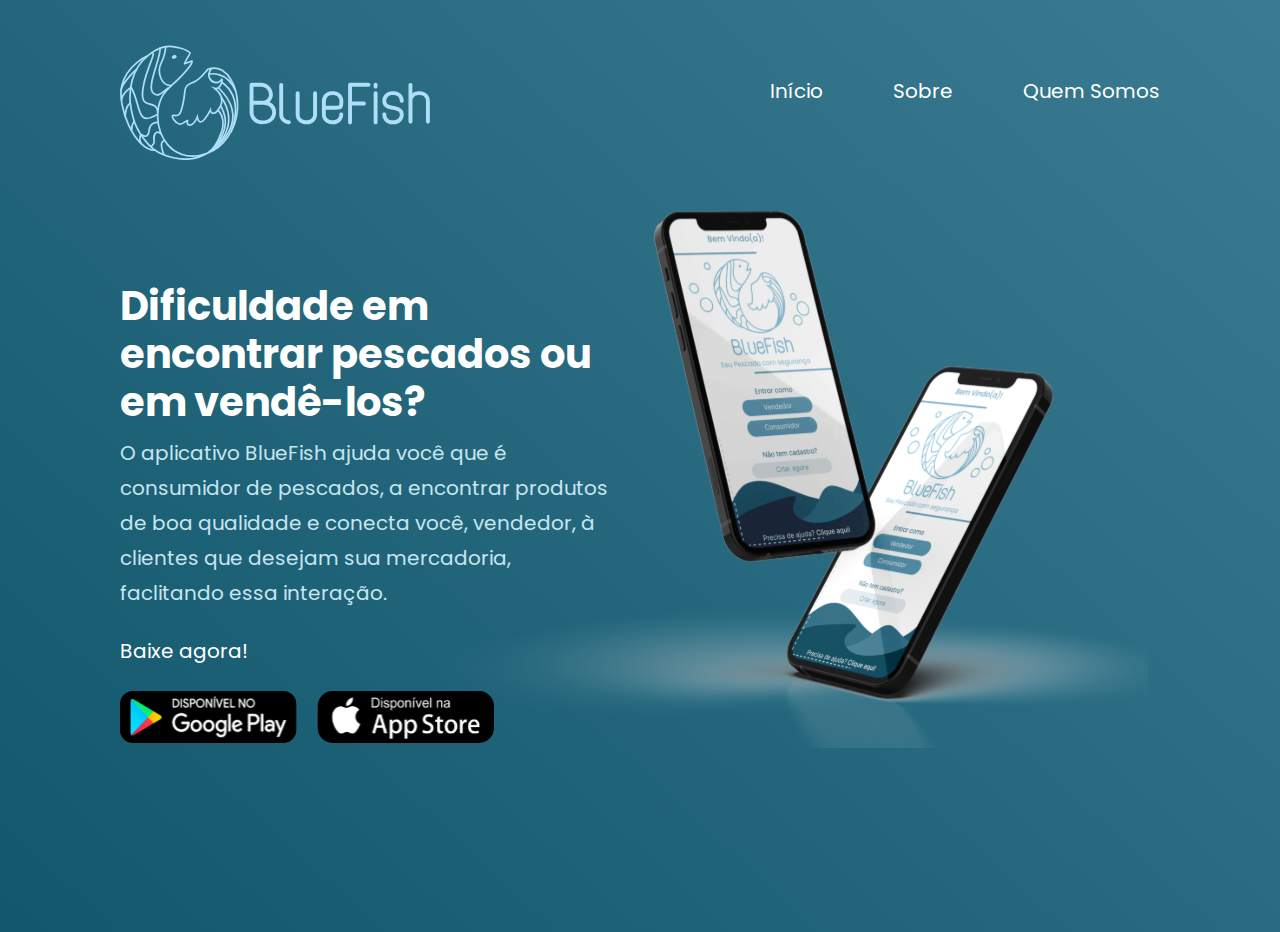
<file: index.html>
<!DOCTYPE html>
<html lang="pt-BR">
  <head>
    <meta charset="UTF-8" />
    <meta http-equiv="X-UA-Compatible" content="IE=edge" />
    <meta name="viewport" content="width=device-width, initial-scale=1.0" />
    <meta name="description" content="BlueFish" />

    <link rel="stylesheet" type="text/css" href="./Style/style.css" />

    <link rel="stylesheet" type="text/css" href="./Style/media-style.css" />

    <title>BlueFish</title>
  </head>

  <body>
    <header>
      <a id="logo-a" href="index.html">
        <img
          id="logogo"
          src="./Componentes/images/logo.svg"
          alt="logo ficticia"
      /></a>
      <nav id="nav">
        <button id="btn-mobile">
          <span id="hamburger"></span>
        </button>

        <ul id="menu">
          <li><a href="index.html" class="underline">Início</a></li>
          <li><a href="sobre.html" class="underline">Sobre</a></li>
          <li><a href="quemsomos.html" class="underline">Quem Somos</a></li>
        </ul>
      </nav>
    </header>

    <main>
      <div class="conteudo">
        <h1>Dificuldade em encontrar pescados ou em vendê-los?</h1>
        <p id="p1">
          O aplicativo BlueFish ajuda você que é consumidor de pescados, a
          encontrar produtos de boa qualidade e conecta você, vendedor, à
          clientes que desejam sua mercadoria, faclitando essa interação.
        </p>
        <p id="p2">Baixe agora!</p>
        <img id="iapp" src="./Componentes/images/Group 2.svg" alt="icone app" />
      </div>

      <div class="main-imagem">
        <img
          id="img-ilustration"
          src="./Componentes/images/Mockup Celular.svg"
          alt="Ilustração design ux"
        />
      </div>
    </main>

    <script src="/mobile-navbar.js"></script>
  </body>
</html>
</file>
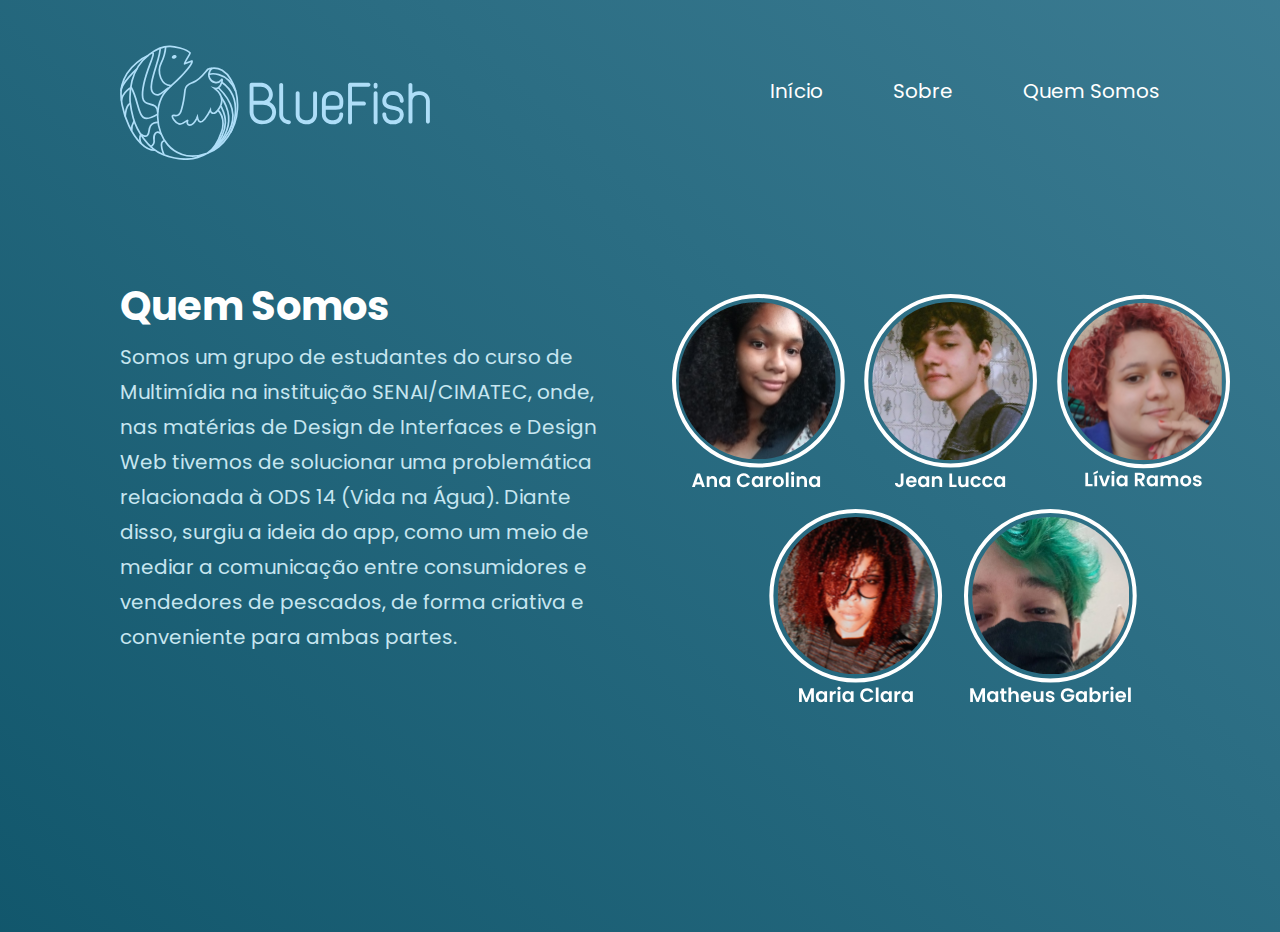
<file: quemsomos.html>
<!DOCTYPE html>
<html lang="pt-BR">
  <head>
    <meta charset="UTF-8" />
    <meta http-equiv="X-UA-Compatible" content="IE=edge" />
    <meta name="viewport" content="width=device-width, initial-scale=1.0" />
    <meta name="description" content="BlueFish" />

    <link rel="stylesheet" type="text/css" href="./Style/style3.css" />

    <link rel="stylesheet" type="text/css" href="./Style/media-style3.css" />

    <title>BlueFish</title>
  </head>

  <body>
    <header>
      <a id="logo-a" href="index.html">
        <img
          id="logogo"
          src="./Componentes/images/logo.svg"
          alt="logo ficticia"
      /></a>
      <nav id="nav">
        <button id="btn-mobile">
          <span id="hamburger"></span>
        </button>

        <ul id="menu">
          <li><a href="index.html" class="underline">Início</a></li>
          <li><a href="sobre.html" class="underline">Sobre</a></li>
          <li><a href="quemsomos.html" class="underline">Quem Somos</a></li>
        </ul>
      </nav>
    </header>

    <main>
      <div class="conteudo">
        <h1>Quem Somos</h1>
        <p id="p1">
          Somos um grupo de estudantes do curso de Multimídia na instituição
          SENAI/CIMATEC, onde, nas matérias de Design de Interfaces e Design Web
          tivemos de solucionar uma problemática relacionada à ODS 14 (Vida na
          Água). Diante disso, surgiu a ideia do app, como um meio de mediar a
          comunicação entre consumidores e vendedores de pescados, de forma
          criativa e conveniente para ambas partes.
        </p>
      </div>

      <div class="main-imagem">
        <img
          id="img-ilustration"
          src="./Componentes/images/Group 4.svg"
          alt="Ilustração design ux"
        />
      </div>
    </main>

    <script src="/mobile-navbar.js"></script>
  </body>
</html>
</file>
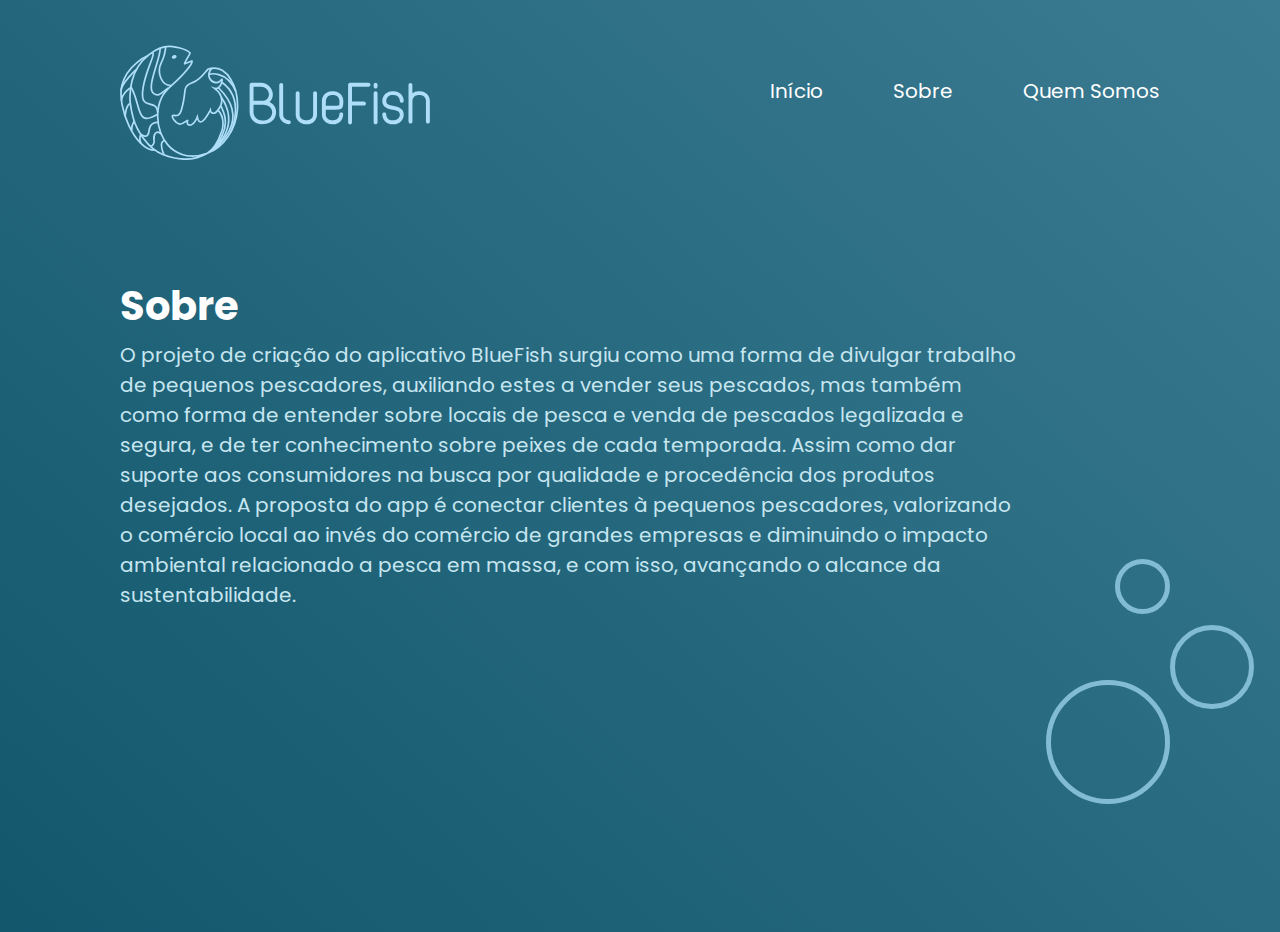
<file: sobre.html>
<!DOCTYPE html>
<html lang="pt-BR">
  <head>
    <meta charset="UTF-8" />
    <meta http-equiv="X-UA-Compatible" content="IE=edge" />
    <meta name="viewport" content="width=device-width, initial-scale=1.0" />
    <meta name="description" content="BlueFish" />

    <link rel="stylesheet" type="text/css" href="./Style/style2.css" />

    <link rel="stylesheet" type="text/css" href="./Style/media-style2.css" />
    <link rel="stylesheet" type="text/css" href="./Style/media-style3.css" />

    <title>BlueFish</title>
  </head>

  <body>
    <header>
      <a href="index.html">
        <img
          id="logogo"
          src="./Componentes/images/logo.svg"
          alt="logo ficticia"
      /></a>
      <nav id="nav">
        <button id="btn-mobile">
          <span id="hamburger"></span>
        </button>

        <ul id="menu">
          <li><a href="index.html" class="underline">Início</a></li>
          <li><a href="sobre.html" class="underline">Sobre</a></li>
          <li><a href="quemsomos.html" class="underline">Quem Somos</a></li>
        </ul>
      </nav>
    </header>

    <main>
      <div class="conteudo">
        <h1>Sobre</h1>
        <p id="p1">
          O projeto de criação do aplicativo BlueFish surgiu como uma forma de
          divulgar trabalho de pequenos pescadores, auxiliando estes a vender
          seus pescados, mas também como forma de entender sobre locais de pesca
          e venda de pescados legalizada e segura, e de ter conhecimento sobre
          peixes de cada temporada. Assim como dar suporte aos consumidores na
          busca por qualidade e procedência dos produtos desejados. A proposta
          do app é conectar clientes à pequenos pescadores, valorizando o
          comércio local ao invés do comércio de grandes empresas e diminuindo o
          impacto ambiental relacionado a pesca em massa, e com isso, avançando
          o alcance da sustentabilidade.
        </p>
      </div>
      <div class="bbbs">
        <img
          id="boolhas"
          src="./Componentes/images/bolhas.svg"
          alt="ilustração de bolhas"
        />
      </div>
    </main>

    <script src="/mobile-navbar.js"></script>
  </body>
</html>
</file>
<file: Style/style.css>
@import url("https://fonts.googleapis.com/css2?family=Poppins:ital,wght@0,100;0,200;0,300;0,400;0,500;0,600;0,700;0,800;0,900;1,100;1,200;1,300;1,400;1,500;1,600;1,700;1,800;1,900&display=swap");

* {
  margin: 0;
  padding: 0;
  box-sizing: border-box;
  text-decoration: none;
}

html {
  font-size: 62.5%;
}

body {
  font-size: 1.5 rem;
  background: linear-gradient(
      222.42deg,
      rgba(106, 164, 188, 0.5) 0.22%,
      rgba(0, 0, 0, 0) 113.7%
    ),
    #0c5267;
  color: rgb(255, 255, 255);
  position: relative;
  max-width: 1600px;
  margin: 0 auto;
  padding: 20px;
  overflow: hidden;
  
}

header {
  display: flex;
  flex-direction: row;
  justify-content: space-between;
  align-items: center;
}

#logogo {
  position: flex;
  margin-top: 25px;
  margin-left: 100px;
}

#nav {
  display: absolute;
  align-items: center;
  gap: 40px;
  font-family: "poppins", normal;

  font-weight: 400;
  font-size: 2rem;
}

#img-ilustration {
  position: absolute;
  width: 100%;
  height: 100%;
  top: -15%;
  left: -15%;
}

#menu {
  list-style: none;
  display: flex;
  margin-right: 100px;
}

li {
  margin-left: 70px;
}

a {
  color: white;
}

.underline{
  position: relative;
}

.underline::before{
  content: '';
  position: absolute;
  bottom: 0;
  right: 0;
  width: 0;
  height: 2px;
  background-color: #AEDEF8;
  transition: width 0.6s cubic-bezier(0.25, 1, 0.5, 1);
}

@media (hover: hover) and (pointer: fine) {
  .underline:hover::before{
    left: 0;
    right: auto;
    width: 100%;
  }
}

#inscreva-se-btn {
  border: 2px solid #0c5267;
  padding: 15px 30px 15px 30px;
  border-radius: 25px;
}

#inscreva-se-btn:hover {
  background-color: #7c69ff;
  color: white;
}

#btn-mobile {
  display: none;
}

main {
  display: flex;
  flex-direction: row;
  margin-top: 40px;
  width: 100%;
  height: calc(100vh - 190px);
}

.conteudo {
  margin-top: 80px;
  width: 40%;
}

.main-imagem{
  position: relative;
  width: 60%;
  display: flex;

}

h1 {
  margin-left: 100px;
  font-family: "Poppins", Bold;
  font-weight: 600px;
  font-size: 4rem;
  line-height: 7rem;
  width: 100%;
  line-height: 1.2;
  margin-bottom: 1rem;
}


#p1 {
  font-family: "Poppins", Normal;
  color: #c7e6f0;
  margin-left: 100px;
  font-weight: 400px;
  font-size: 2rem;
  line-height: 3.5rem;
  width: 100%;
}

#p2 {
  font-family: "Poppins", bold;
  margin-left: 100px;
  font-weight: 600px;
  font-size: 2rem;
  line-height: 4;
  width: 100%;
}

#iapp {
  margin-left: 100px;
}
</file>
<file: Style/media-style.css>
/* Breakpoint */
@media (max-width: 999px){

    #btn-mobile{
        display: block; /*para mostrar o botão 'hamburger' */
    }

    #menu{
        display: block; /* para mostrar o menu */
        position: absolute;
        width: 100%;
        top: 115px;
        right: 0px;
        background-color: #0C5267;
        height: 0px;
        transition: .6s;
        z-index: 1000; /* Garante que o menu versão mobile vai ficar por cima de todos que estão na tela */
        overflow-y: hidden; /* propriedade que determina o conteúdo que será exibido enquanto eixo y (altura) - renderizando ou não uma barra de rolagem*/

    }

    #nav.active #menu{ /* Quando o nav estiver ativo - as seguinte propriedades serão aplicadas ao menu*/
        height: calc(100vh - 115px);
        visibility: visible; /* propriedade que determina o elemento como visível */
        overflow-y: auto; /* para caso o menu tenha mais itens, a barra de rolagem aparecer automaticamente */
    }

    li{
        display: flex;
        flex-direction: column;
        align-items: center;
        justify-content: space-between;
        height: 50px;
        padding: 2rem;
    }

    #btn-mobile{
        display: flex;
        padding: .5rem 1rem;
        font-size: 1rem;
        border:none;
        background: none;
        cursor:pointer;
        gap: .5rem;
    }

    #hamburger{
        display: block;
        border-top: 2px solid;
        width: 20px;
        color: white;
    }

    #hamburger::after, #hamburger::before {
        content:'';
        display: block;
        width: 20px;
        height: 2px;
        background: currentColor; /* currentColor copia para outras propriedades do mesmo seletor o valor da propriedade color*/
        margin-top: 5px;
        transition: .3s;
        position: relative;
    }

    #nav.active #hamburger{
        border-top-color: transparent;
    }

    #nav.active #hamburger::before {
        transform:rotate(135deg);  
    }

    #nav.active #hamburger::after {
        transform:rotate(-135deg);
        top: -7px;
    }

    main{
        flex-direction: column;
    }

    h1 {
        position: flex;
    }

    #img-ilustration{
        display: none;
    }

    #bnt-form{
        display: block;
        position: relative;
        float: right;
        bottom: 30px;
        right: 15px;
        border:none;
        background: none;
        cursor:pointer;
    }

    #bnt-form a {
        font-size: 1.5rem;
    }

}

@media (max-width: 530px){
    html{
        font-size: 50%;
    }

    li{
        font-size: 1.2 rem;
    }

    img{
        width: 55%;
    }
}

@media (max-width: 400px){
    html{
        font-size: 40%;
    }

    li{
        font-size: 1.4 rem;
    }
}
</file>
<file: Style/style3.css>
@import url("https://fonts.googleapis.com/css2?family=Poppins:ital,wght@0,100;0,200;0,300;0,400;0,500;0,600;0,700;0,800;0,900;1,100;1,200;1,300;1,400;1,500;1,600;1,700;1,800;1,900&display=swap");

* {
  margin: 0;
  padding: 0;
  box-sizing: border-box;
  text-decoration: none;
}

html {
  font-size: 62.5%;
}

body {
  font-size: 1.5 rem;
  background: linear-gradient(
      222.42deg,
      rgba(106, 164, 188, 0.5) 0.22%,
      rgba(0, 0, 0, 0) 113.7%
    ),
    #0c5267;
  color: rgb(255, 255, 255);
  position: relative;
  max-width: 1600px;
  margin: 0 auto;
  padding: 20px;
  overflow: hidden;
  
}

header {
  display: flex;
  flex-direction: row;
  justify-content: space-between;
  align-items: center;
}

#logogo {
  position: flex;
  margin-top: 25px;
  margin-left: 100px;
}

#nav {
  display: absolute;
  align-items: center;
  gap: 40px;
  font-family: "poppins", normal;

  font-weight: 400;
  font-size: 2rem;
}

#img-ilustration {
  position: absolute;
  width: 100%;
  height: 100%;
  top: -8%;
  left: 28%;
}

#menu {
  list-style: none;
  display: flex;
  margin-right: 100px;
}

li {
  margin-left: 70px;
}

a {
  color: white;
}

.underline{
  position: relative;
}

.underline::before{
  content: '';
  position: absolute;
  bottom: 0;
  right: 0;
  width: 0;
  height: 2px;
  background-color: #AEDEF8;
  transition: width 0.6s cubic-bezier(0.25, 1, 0.5, 1);
}

@media (hover: hover) and (pointer: fine) {
  .underline:hover::before{
    left: 0;
    right: auto;
    width: 100%;
  }
}

#inscreva-se-btn {
  border: 2px solid #0c5267;
  padding: 15px 30px 15px 30px;
  border-radius: 25px;
}

#inscreva-se-btn:hover {
  background-color: #7c69ff;
  color: white;
}

#btn-mobile {
  display: none;
}

main {
  display: flex;
  flex-direction: row;
  margin-top: 40px;
  width: 100%;
  height: calc(100vh - 190px);
}

.conteudo {
  margin-top: 80px;
  width: 40%;
}

.main-imagem{
  position: relative;
  width: 45%;
  display: flex;

}

h1 {
  margin-left: 100px;
  font-family: "Poppins", Bold;
  font-weight: 600px;
  font-size: 4rem;
  line-height: 7rem;
  width: 100%;
  line-height: 1.2;
  margin-bottom: 1rem;
}


#p1 {
  font-family: "Poppins", Normal;
  color: #c7e6f0;
  margin-left: 100px;
  font-weight: 400px;
  font-size: 2rem;
  line-height: 3.5rem;
  width: 100%;
}
</file>
<file: Style/media-style3.css>
@media screen and (max-width: 999px) {
  header {
    position: relative;
    width: 100%;
    display: flex;
    justify-content: center;
    align-items: center;
    padding: 2rem 0;
  }

  #logo-a {
    display: flex;
    width: fit-content !important;
  }

  #logogo {
    width: 155px;
    height: 57.5px;
    margin: 0;
  }

  #btn-mobile {
    display: flex;
    position: absolute;
    right: 5%;
    z-index: 5;
    top: 40%;
    padding: 0.5rem 1rem;
    font-size: 1rem;
    border: none;
    background: none;
    cursor: pointer;
    gap: 0.5rem;
  }

  body {
    padding: 0;
  }

  #menu {
    display: block; /* para mostrar o menu */
    position: absolute;
    width: 100%;
    top: 110%;
    right: 0;
    left: 0;
    background-color: #0c5267;
    height: 0px;
    transition: 0.6s;
    z-index: 1000; /* Garante que o menu versão mobile vai ficar por cima de todos que estão na tela */
    overflow-y: hidden; /* propriedade que determina o conteúdo que será exibido enquanto eixo y (altura) - renderizando ou não uma barra de rolagem*/
  }

  #nav.active #menu {
    /* Quando o nav estiver ativo - as seguinte propriedades serão aplicadas ao menu*/
    height: calc(100vh - 115px);
    visibility: visible; /* propriedade que determina o elemento como visível */
    overflow-y: auto; /* para caso o menu tenha mais itens, a barra de rolagem aparecer automaticamente */
  }

  li {
    display: flex;
    flex-direction: column;
    align-items: center;
    justify-content: space-between;
    height: 50px;
    padding: 2rem;
    margin: 0;
  }

  #hamburger {
    display: block;
    border-top: 2px solid;
    width: 20px;
    color: white;
  }

  #hamburger::after,
  #hamburger::before {
    content: '';
    display: block;
    width: 20px;
    height: 2px;
    background: currentColor; /* currentColor copia para outras propriedades do mesmo seletor o valor da propriedade color*/
    margin-top: 5px;
    transition: 0.3s;
    position: relative;
  }

  #nav.active #hamburger {
    border-top-color: transparent;
  }

  #nav.active #hamburger::before {
    transform: rotate(135deg);
  }

  #nav.active #hamburger::after {
    transform: rotate(-135deg);
    top: -7px;
  }

  main {
    display: flex;
    flex-direction: column;
  }

  body {
    overflow: auto;
  }

  .conteudo {
    width: 100%;
    margin-top: 2rem;
    padding: 0 4rem;
  }

  h1,
  #p1,
  p {
    margin-left: 0;
    margin-right: 0;
    width: 100%;
    position: relative;
  }

  .main-imagem {
    width: 100%;
    padding: 0 4rem;
    margin-top: 4rem;
    display: flex;
    align-items: center;
    justify-content: center;
  }

  #img-ilustration {
    position: relative;
    top: 0;
    left: 0;
    max-width: 800px;
    max-height: 400px;
  }

  .bbbs {
    right: 2%;
    bottom: -30%;
    max-width: 80px;
  }

  .bbbs img {
    width: 100%;
    height: 100%;
  }
}
</file>
<file: Style/style2.css>
@import url("https://fonts.googleapis.com/css2?family=Poppins:ital,wght@0,100;0,200;0,300;0,400;0,500;0,600;0,700;0,800;0,900;1,100;1,200;1,300;1,400;1,500;1,600;1,700;1,800;1,900&display=swap");

* {
  margin: 0;
  padding: 0;
  box-sizing: border-box;
  text-decoration: none;
}

html {
  font-size: 62.5%;
}

body {
  font-size: 1.5 rem;
  background: linear-gradient(
      222.42deg,
      rgba(106, 164, 188, 0.5) 0.22%,
      rgba(0, 0, 0, 0) 113.7%
    ),
    #0c5267;
  color: rgb(255, 255, 255);
  position: relative;
  max-width: 1600px;
  margin: 0 auto;
  padding: 20px;
  overflow: hidden;
  
}

header {
  display: flex;
  flex-direction: row;
  justify-content: space-between;
  align-items: center;
}

#logogo {
  position: flex;
  margin-top: 25px;
  margin-left: 100px;
}

#nav {
  display: absolute;
  align-items: center;
  gap: 40px;
  font-family: "poppins", normal;

  font-weight: 400;
  font-size: 2rem;
}



#menu {
  list-style: none;
  display: flex;
  margin-right: 100px;
}

li {
  margin-left: 70px;
}

a {
  color: white;
}

.underline{
  position: relative;
}

.underline::before{
  content: '';
  position: absolute;
  bottom: 0;
  right: 0;
  width: 0;
  height: 2px;
  background-color: #AEDEF8;
  transition: width 0.6s cubic-bezier(0.25, 1, 0.5, 1);
}

@media (hover: hover) and (pointer: fine) {
  .underline:hover::before{
    left: 0;
    right: auto;
    width: 100%;
  }
}

#inscreva-se-btn {
  border: 2px solid #0c5267;
  padding: 15px 30px 15px 30px;
  border-radius: 25px;
}

#inscreva-se-btn:hover {
  background-color: #7c69ff;
  color: white;
}

#btn-mobile {
  display: none;
}

main {
  display: flex;
  flex-direction: row;
  margin-top: 40px;
  width: 100%;
  height: calc(100vh - 190px);
}

.conteudo {
  margin-top: 80px;
  width: 40%;
}


h1 {
  margin-left: 100px;
  font-family: "Poppins", Bold;
  font-weight: 600px;
  font-size: 4rem;
  line-height: 7rem;
  width: 100%;
  line-height: 1.2;
  margin-bottom: 1rem;
}


#p1 {
  font-family: "Poppins", Normal;
  color: #c7e6f0;
  margin-left: 100px;
  font-weight: 400px;
  font-size: 2rem;
  line-height: 3rem;
  width: 70%;
  position: absolute;
 
}

.bbbs{
  position: absolute;
  right: 2%;
  top: 60%;
}
</file>
<file: Style/media-style2.css>
@media (max-width: 999px){


#btn-mobile{
    display: block; /*para mostrar o botão 'hamburger' */
}

#menu{
    display: block; /* para mostrar o menu */
    position: absolute;
    width: 100%;
    top: 115px;
    right: 0px;
    background-color: #0C5267;
    height: 0px;
    transition: .6s;
    z-index: 1000; /* Garante que o menu versão mobile vai ficar por cima de todos que estão na tela */
    overflow-y: hidden; /* propriedade que determina o conteúdo que será exibido enquanto eixo y (altura) - renderizando ou não uma barra de rolagem*/

}

#nav.active #menu{ /* Quando o nav estiver ativo - as seguinte propriedades serão aplicadas ao menu*/
    height: calc(100vh - 115px);
    visibility: visible; /* propriedade que determina o elemento como visível */
    overflow-y: auto; /* para caso o menu tenha mais itens, a barra de rolagem aparecer automaticamente */
}

li{
    display: flex;
    flex-direction: column;
    align-items: center;
    justify-content: space-between;
    height: 50px;
    padding: 2rem;
}

#btn-mobile{
    display: flex;
    padding: .5rem 1rem;
    font-size: 1rem;
    border:none;
    background: none;
    cursor:pointer;
    gap: .5rem;
}

#hamburger{
    display: block;
    border-top: 2px solid;
    width: 20px;
    color: white;
}

#hamburger::after, #hamburger::before {
    content:'';
    display: block;
    width: 20px;
    height: 2px;
    background: currentColor; /* currentColor copia para outras propriedades do mesmo seletor o valor da propriedade color*/
    margin-top: 5px;
    transition: .3s;
    position: relative;
}

#nav.active #hamburger{
    border-top-color: transparent;
}

#nav.active #hamburger::before {
    transform:rotate(135deg);  
}

#nav.active #hamburger::after {
    transform:rotate(-135deg);
    top: -7px;
}

main{
    flex-direction: column;
}

h1 {
    position: flex;
}

#img-ilustration{
    display: none;
}

#bnt-form{
    display: block;
    position: relative;
    float: right;
    bottom: 30px;
    right: 15px;
    border:none;
    background: none;
    cursor:pointer;
}

}

#bnt-form a {
    font-size: 1.5rem;
}



@media (max-width: 530px){
html{
    font-size: 50%;
}

li{
    font-size: 1.2 rem;
}

img{
    width: 55%;
}
}

@media (max-width: 400px){
html{
    font-size: 40%;
}

li{
    font-size: 1.4 rem;
}
}
</file>
